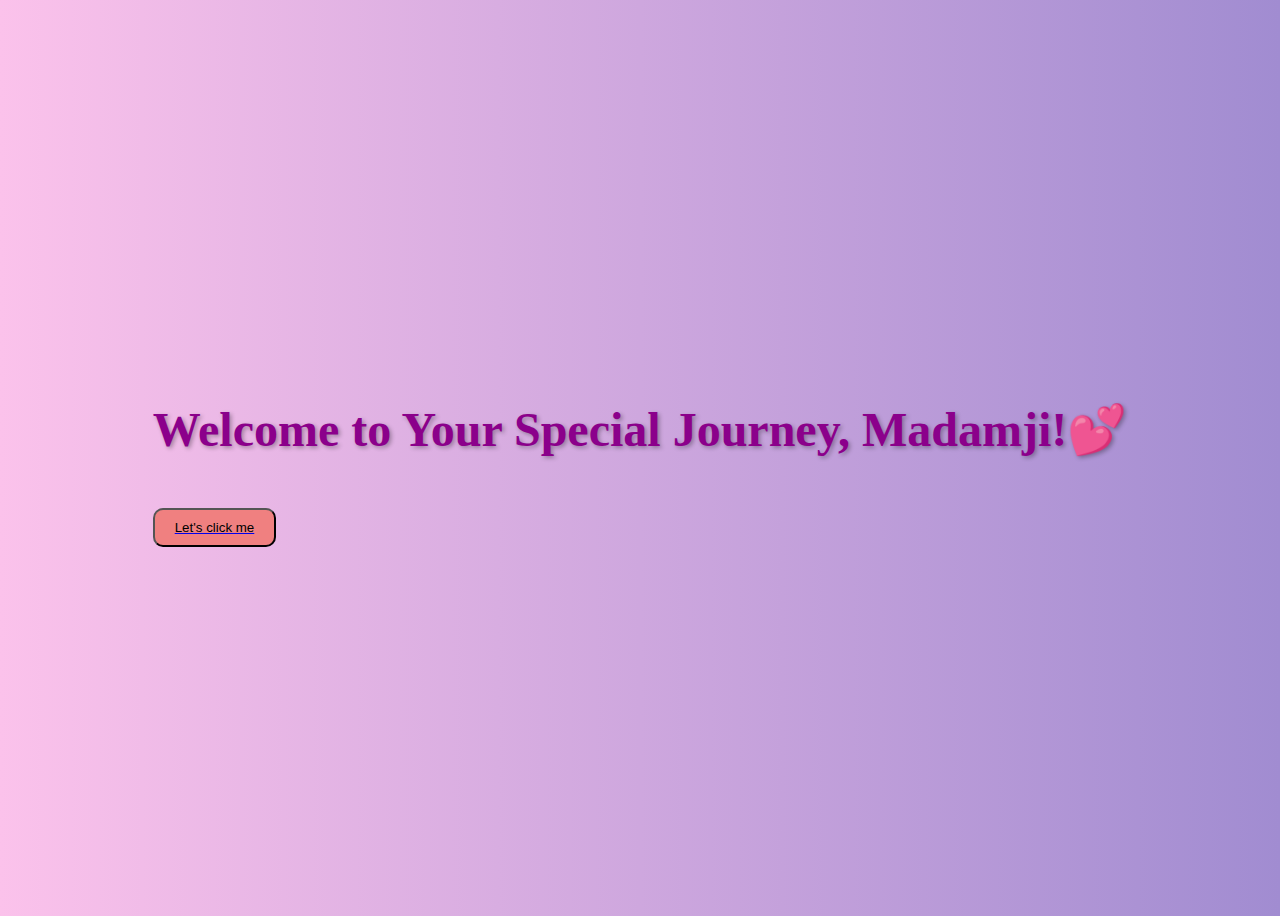
<file: index.html>
<!DOCTYPE html>
<html lang="en">
<head>
    <meta charset="UTF-8">
    <meta name="viewport" content="width=device-width, initial-scale=1.0">
    <title>The Beginning</title>
    <link rel="stylesheet" href="styles.css">
</head>
<body id="chapter1">
    <div class="intro-page">
        <h1>Welcome to Your Special Journey, Madamji!💕</h1>
        <a href="chapter2.html">
            <button class="start">Let's click me</button>
        </a>
       
    </div>
</body>
</html>
</file>
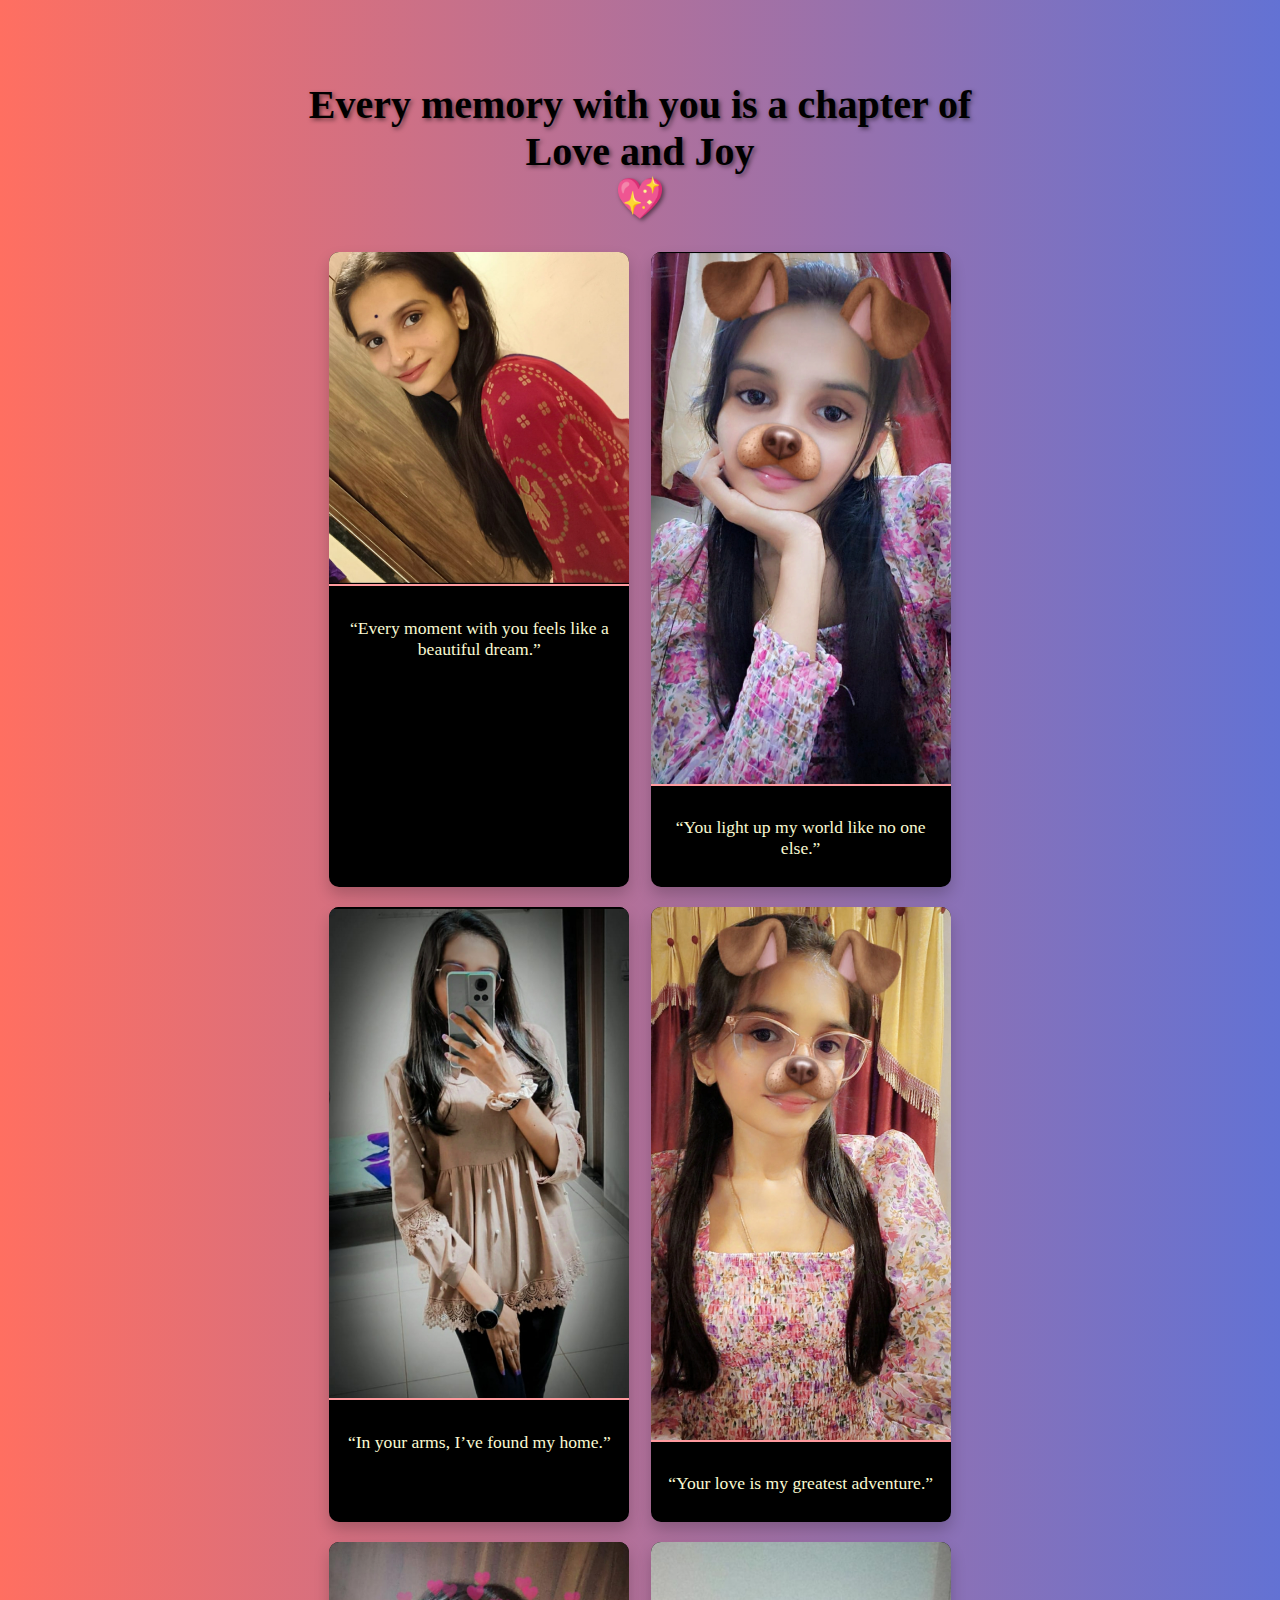
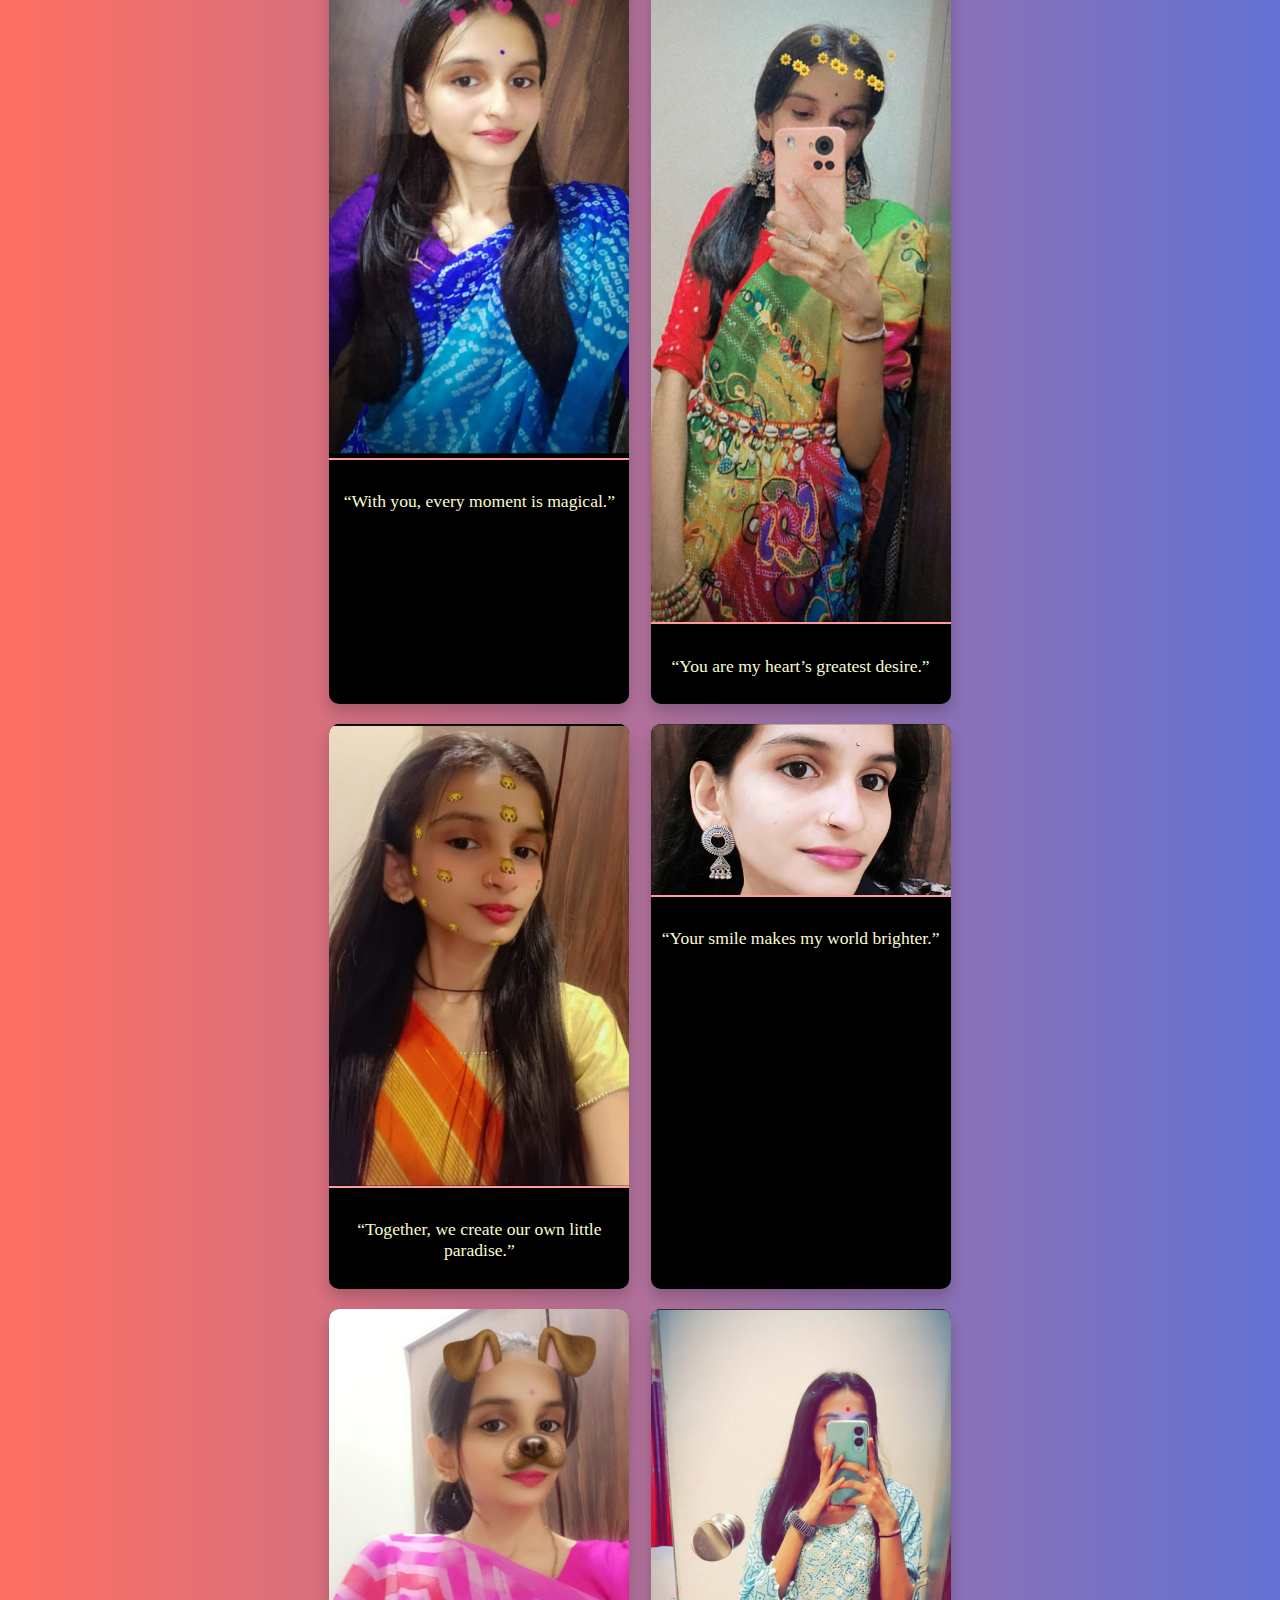
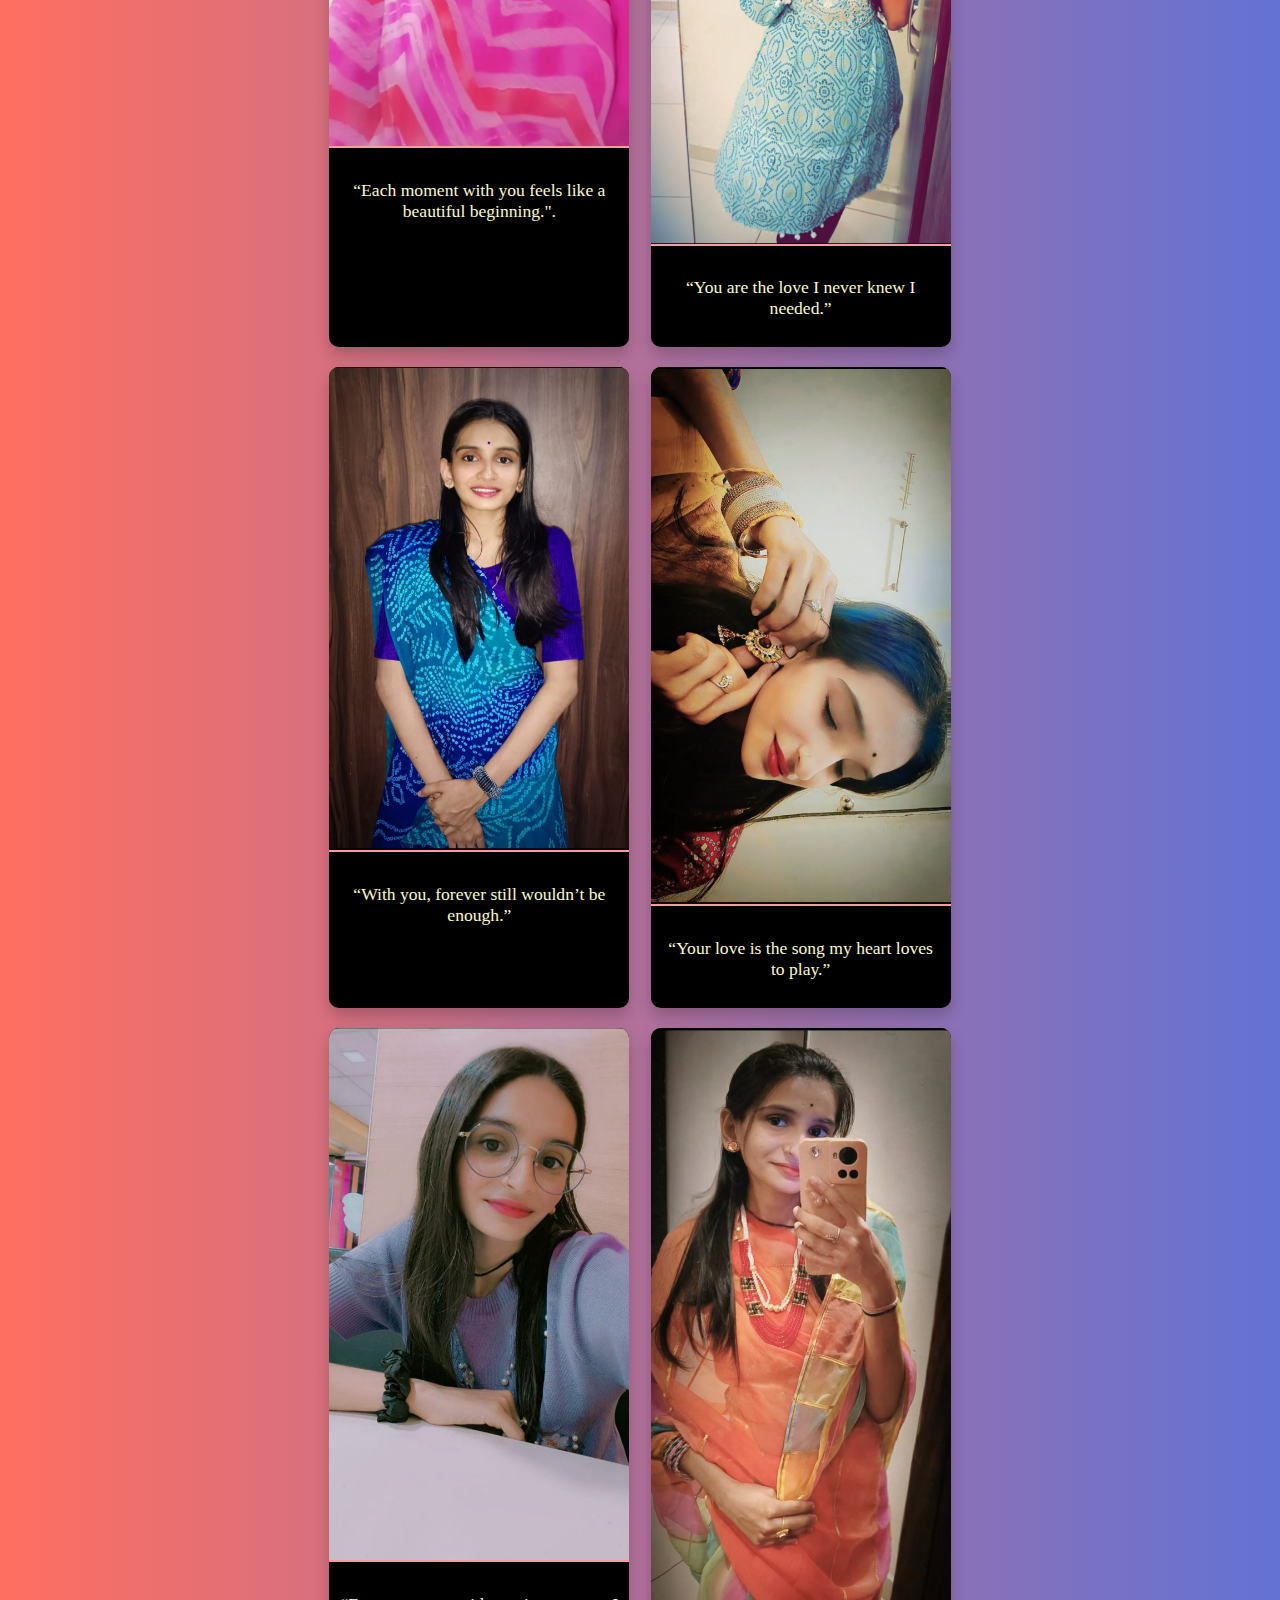
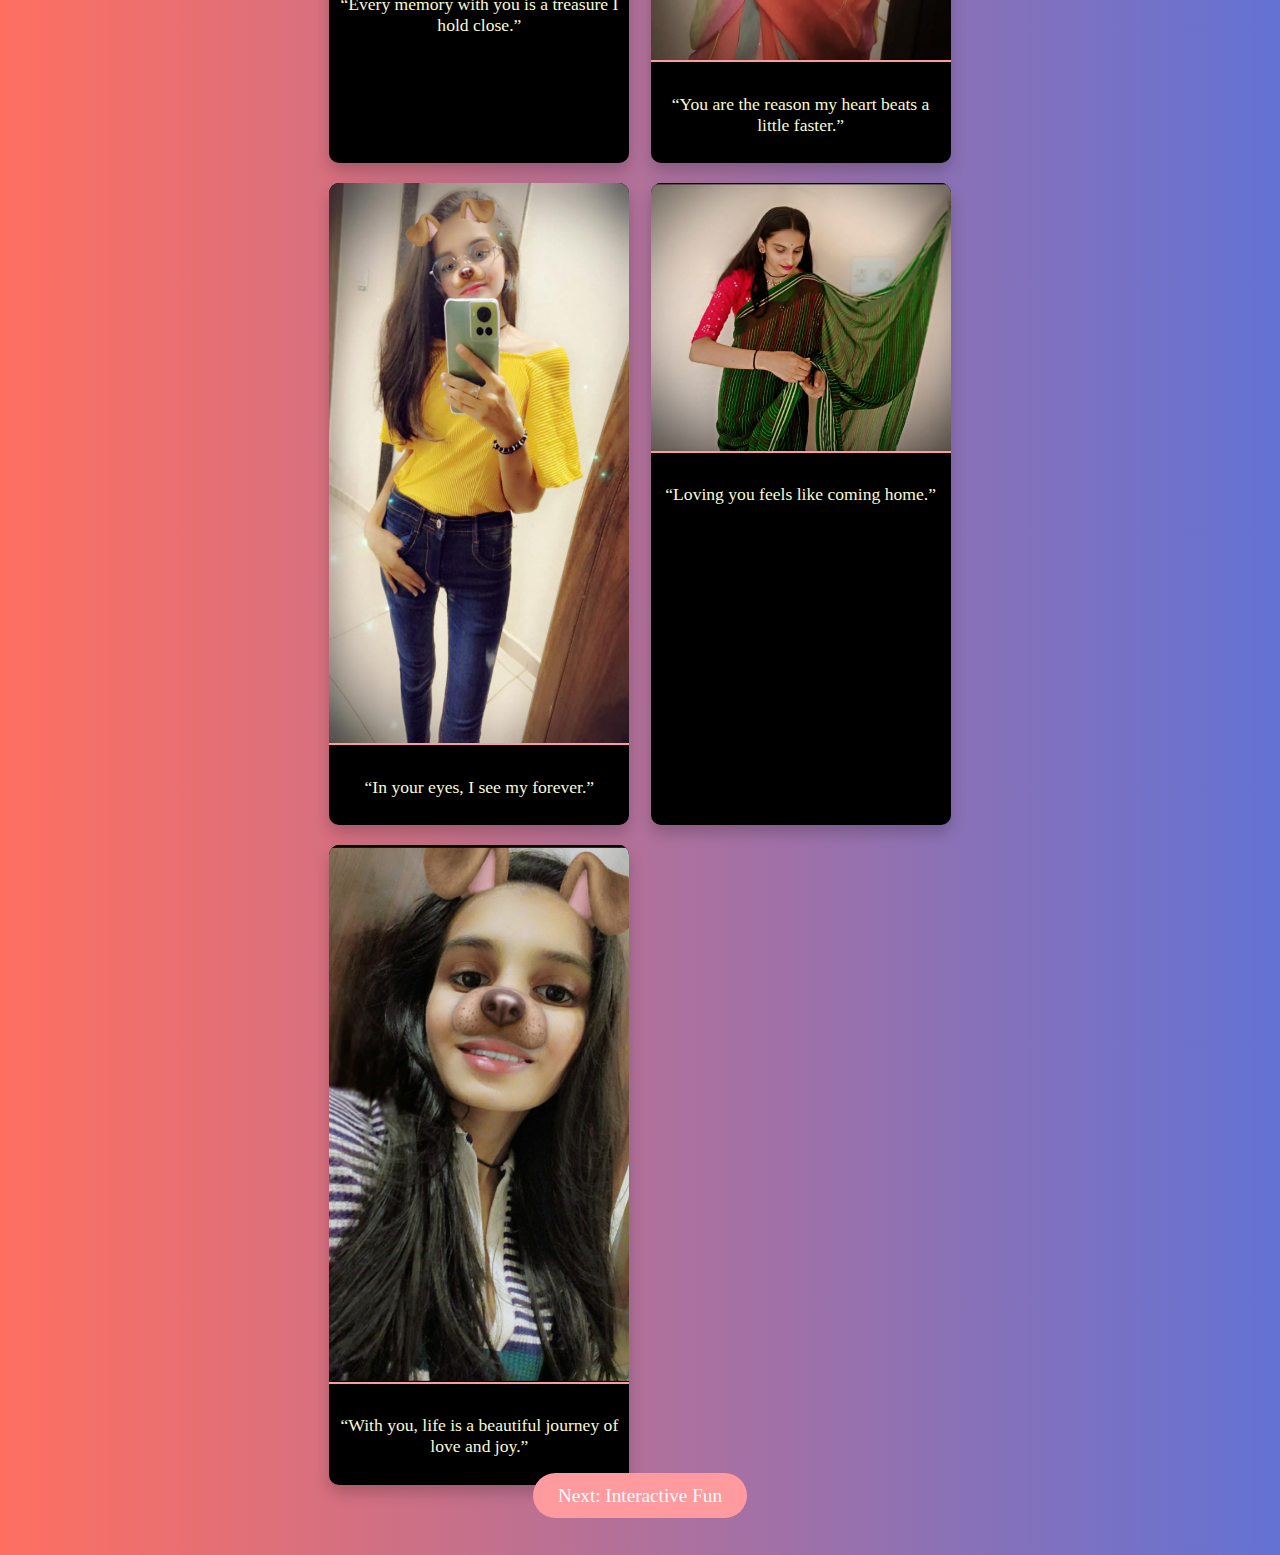
<file: chapter2.html>
<!DOCTYPE html>
<html lang="en">
<head>
    <meta charset="UTF-8">
    <meta name="viewport" content="width=device-width, initial-scale=1.0">
    <title>Memory Lane</title>
    <link rel="stylesheet" href="styles.css">
</head>
<body id="chapter2">
    <div class="memory-page">
        <h2>Every memory with you is a chapter of <br> Love and Joy <br> 💖</h2>
        <div class="image-gallery">

            <!-- Image 1 -->
            <div class="image-item">
                <img src="images/1.jpg" alt="Memory 1">
                <p class="romantic-line">“Every moment with you feels like a beautiful dream.”</p>
            </div>

            <!-- Image 2 -->
            <div class="image-item">
                <img src="images/2.jpg" alt="Memory 2">
                <p class="romantic-line">“You light up my world like no one else.”</p>
            </div>

            <!-- Image 3 -->
            <div class="image-item">
                <img src="images/3.jpg" alt="Memory 3">
                <p class="romantic-line">“In your arms, I’ve found my home.”</p>
            </div>

            <!-- Image 4 -->
            <div class="image-item">
                <img src="images/4.jpg" alt="Memory 4">
                <p class="romantic-line">“Your love is my greatest adventure.”</p>
            </div>

            <!-- Image 5 -->
            <div class="image-item">
                <img src="images/5.jpg" alt="Memory 5">
                <p class="romantic-line">“With you, every moment is magical.”</p>
            </div>

            <!-- Image 6 -->
            <div class="image-item">
                <img src="images/6.jpg" alt="Memory 6">
                <p class="romantic-line">“You are my heart’s greatest desire.”</p>
            </div>

            <!-- Image 7 -->
            <div class="image-item">
                <img src="images/7.jpg" alt="Memory 7">
                <p class="romantic-line">“Together, we create our own little paradise.”</p>
            </div>

            <!-- Image 8 -->
            <div class="image-item">
                <img src="images/8.jpg" alt="Memory 8">
                <p class="romantic-line">“Your smile makes my world brighter.”</p>
            </div>

            <!-- Image 9 -->
            <div class="image-item">
                <img src="images/9.jpg" alt="Memory 9">
                <p class="romantic-line">“Each moment with you feels like a beautiful beginning.".</p>
            </div>

            <!-- Image 10 -->
            <div class="image-item">
                <img src="images/10.jpg" alt="Memory 10">
                <p class="romantic-line">“You are the love I never knew I needed.”</p>
            </div>

            <!-- Image 11 -->
            <div class="image-item">
                <img src="images/11.jpg" alt="Memory 11">
                <p class="romantic-line">“With you, forever still wouldn’t be enough.”</p>
            </div>

            <!-- Image 12 -->
            <div class="image-item">
                <img src="images/12.jpg" alt="Memory 12">
                <p class="romantic-line">“Your love is the song my heart loves to play.”</p>
            </div>

            <!-- Image 13 -->
            <div class="image-item">
                <img src="images/13.jpg" alt="Memory 13">
                <p class="romantic-line">“Every memory with you is a treasure I hold close.”</p>
            </div>

            <!-- Image 14 -->
            <div class="image-item">
                <img src="images/14.jpg" alt="Memory 14">
                <p class="romantic-line">“You are the reason my heart beats a little faster.”</p>
            </div>

            <!-- Image 15 -->
            <div class="image-item">
                <img src="images/15.jpg" alt="Memory 15">
                <p class="romantic-line">“In your eyes, I see my forever.”</p>
            </div>

            <!-- Image 16 -->
            <div class="image-item">
                <img src="images/16.jpg" alt="Memory 16">
                <p class="romantic-line">“Loving you feels like coming home.”</p>
            </div>

            <!-- Image 17 -->
            <div class="image-item">
                <img src="images/17.jpg" alt="Memory 17">
                <p class="romantic-line">“With you, life is a beautiful journey of love and joy.”</p>
            </div>

        </div>
        <a href="chapter3.html" class="next-button">Next: Interactive Fun</a>
    </div>
</body>
</html>
</file>
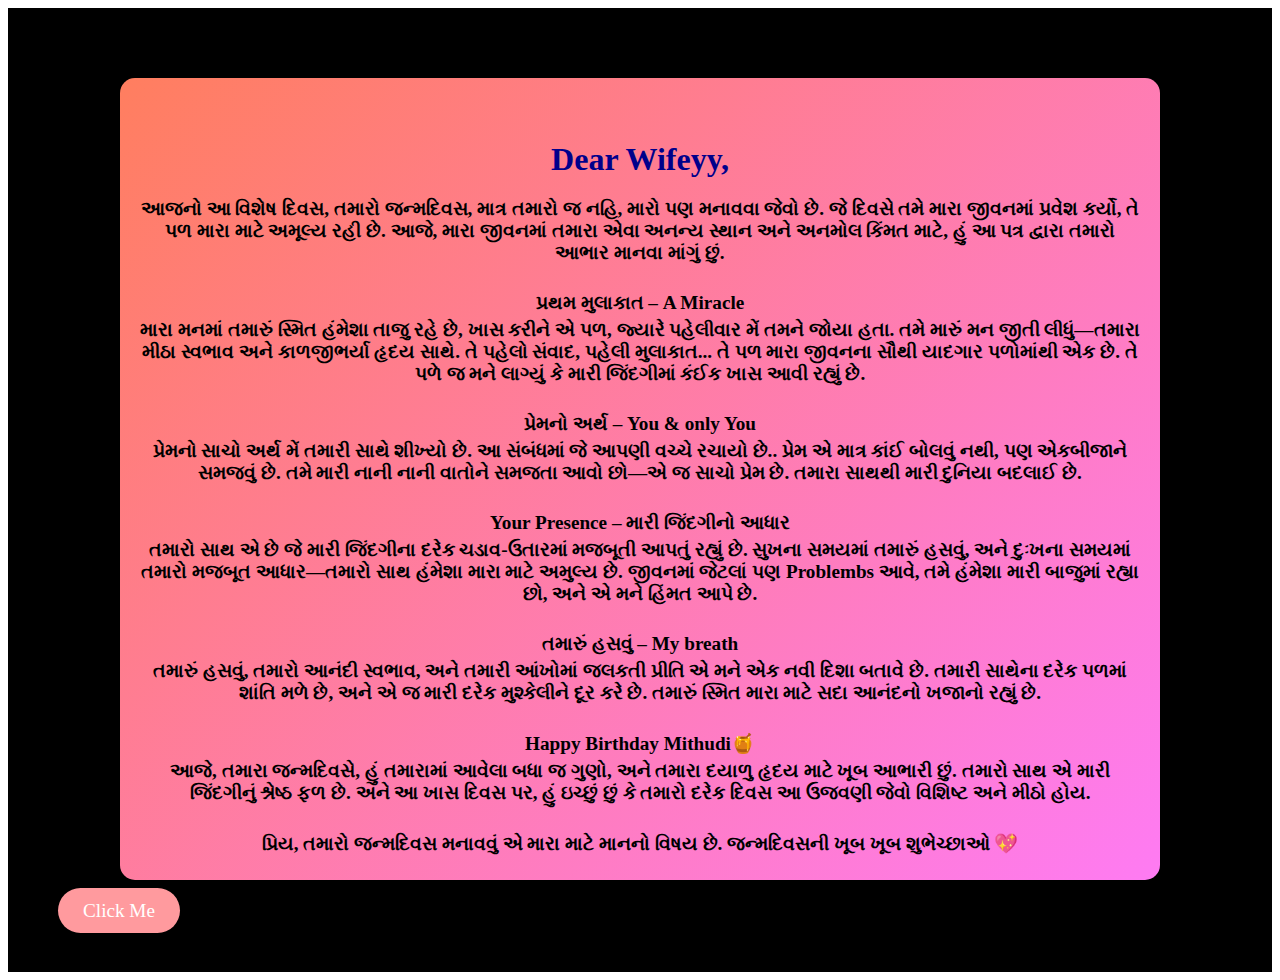
<file: chapter4.html>
<!DOCTYPE html>
<html lang="gu">
<head>
    <meta charset="UTF-8">
    <meta name="viewport" content="width=device-width, initial-scale=1.0">
    <title>પ્રિય પત્નીનો જન્મદિવસ</title>
    <link rel="stylesheet" href="styles.css">
</head>
<body>
    <div id="chapter4" class="story-chapter">
        <div class="birthday-card">
            <div class="card-content">
                <h4>Dear Wifeyy,</h4>
                <p>આજનો આ વિશેષ દિવસ, 
                    તમારો  જન્મદિવસ, માત્ર 
                    તમારો  જ નહિ, મારો પણ મનાવવા જેવો છે. જે દિવસે તમે મારા જીવનમાં પ્રવેશ કર્યો, તે પળ મારા માટે અમૂલ્ય રહી છે. આજે, મારા જીવનમાં તમારા એવા અનન્ય સ્થાન અને અનમોલ કિંમત માટે, હું આ પત્ર દ્વારા તમારો આભાર માનવા માંગું છું.</p>
                <br>
                <p><strong>પ્રથમ મુલાકાત – A Miracle</strong></p>
                <p>મારા મનમાં તમારું સ્મિત હંમેશા તાજુ રહે છે, ખાસ કરીને એ પળ, જ્યારે પહેલીવાર મેં તમને જોયા હતા. તમે મારું મન જીતી લીધું—તમારા મીઠા સ્વભાવ અને કાળજીભર્યા હૃદય સાથે. તે પહેલો સંવાદ,  પહેલી મુલાકાત... તે પળ મારા જીવનના સૌથી યાદગાર પળોમાંથી એક છે. તે પળે જ મને લાગ્યું કે મારી જિંદગીમાં કંઈક ખાસ આવી રહ્યું છે.</p>
                <br>
                <p><strong>પ્રેમનો અર્થ – You & only You</strong></p>
                <p>પ્રેમનો સાચો અર્થ મેં તમારી સાથે શીખ્યો છે. આ સંબંધમાં જે આપણી વચ્ચે રચાયો છે.. પ્રેમ એ માત્ર કાંઈ બોલવું નથી, પણ એકબીજાને સમજવું છે. તમે મારી નાની નાની વાતોને  સમજતા આવો છો—એ જ સાચો પ્રેમ છે. તમારા સાથથી મારી દુનિયા બદલાઈ છે.</p>
                <br>
                <p><strong>Your Presence – મારી જિંદગીનો આધાર</strong></p>
                <p>તમારો સાથ એ છે જે મારી જિંદગીના દરેક ચડાવ-ઉતારમાં મજબૂતી આપતું રહ્યું છે. સુખના સમયમાં તમારું હસવું, અને દુઃખના સમયમાં તમારો મજબૂત આધાર—તમારો સાથ હંમેશા મારા માટે અમુલ્ય છે. જીવનમાં જેટલાં પણ Problembs આવે, તમે હંમેશા મારી બાજુમાં રહ્યા છો, અને એ મને હિંમત આપે છે.</p>
                <br>
                <p><strong>તમારું હસવું – My breath</strong></p>
                <p>તમારું હસવું, તમારો આનંદી સ્વભાવ, અને તમારી આંખોમાં જલકતી પ્રીતિ એ મને એક નવી દિશા બતાવે છે. તમારી સાથેના દરેક પળમાં શાંતિ મળે છે, અને એ જ મારી દરેક મુશ્કેલીને દૂર કરે છે. તમારું સ્મિત મારા માટે સદા આનંદનો ખજાનો રહ્યું છે.</p>
                <br>
                
                <p><strong>Happy Birthday Mithudi🍯</strong></p>
                <p>આજે, તમારા જન્મદિવસે, હું તમારામાં આવેલા બધા જ ગુણો, અને તમારા દયાળુ હૃદય માટે ખૂબ આભારી છું. તમારો  સાથ એ મારી જિંદગીનું શ્રેષ્ઠ ફળ છે. અને આ ખાસ દિવસ પર, હું ઇચ્છું છું કે તમારો દરેક દિવસ આ ઉજવણી જેવો વિશિષ્ટ અને મીઠો હોય. </p>
                <br>
                <p>પ્રિય, તમારો જન્મદિવસ મનાવવું એ મારા માટે માનનો વિષય છે. જન્મદિવસની ખૂબ ખૂબ શુભેચ્છાઓ 💖</p>
            </div>
        </div>
        
        <a href="final.html" class="next-button">Click Me</a>
    </div>
    
</body>
</html>
</file>
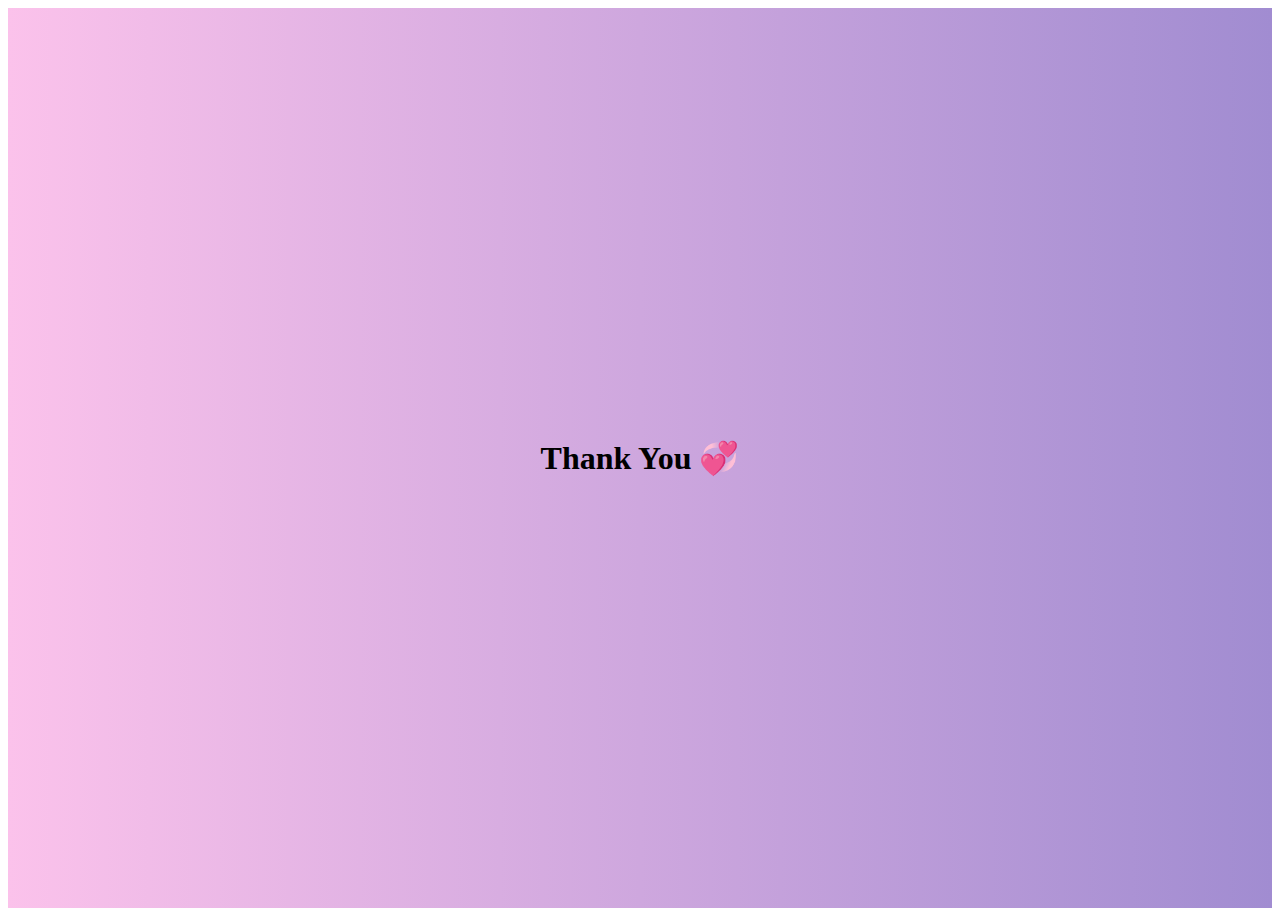
<file: final.html>
<!DOCTYPE html>
<html lang="en">
<head>
    <meta charset="UTF-8">
    <meta name="viewport" content="width=device-width, initial-scale=1.0">
    <title>Thank You</title>
    <style>
        .final {
            background: linear-gradient(to right, #fbc2eb, #a18cd1);
            height: 100vh;
            display: flex;
            justify-content: center;
            align-items: center;
        }
        h3 {
            font-size: 2em;
            color: black;
        }
    </style>
</head>
<body>

    <div class="final">
        <h3>Thank You 💞</h3>
    </div>
    
</body>
</html>
</file>
<file: styles.css>
/* Chapter 1 */
#chapter1 {
    background: linear-gradient(to right, #fbc2eb, #a18cd1);
    height: 100vh;
    display: flex;
    flex-direction: column;
    justify-content: center;
    align-items: center;
}

#chapter1 .intro-page h1 {
    font-size: 3rem;
    color: darkmagenta;
    text-shadow: 2px 2px 4px rgba(0, 0, 0, 0.3);
}

#chapter1 .intro-page p {
    color: white;
    font-size: 1.2rem;
}

.start {
    background-color: lightcoral;
    margin-top: 50px;
    display: flex;
    justify-content: center;
    padding: 10px 20px;
    border-radius: 10px;
    cursor: pointer;
}

/* Chapter 2 */
#chapter2 {
    background: linear-gradient(to right, #ff6f61, #394cc8c9); /* Gradient background */
    min-height: 100vh; /* Allow content to expand */
    display: flex;
    flex-direction: column;
    align-items: center;
    text-align: center;
    color: white;
    padding: 20px;
    overflow-y: auto; /* Enable scrolling */
}

#chapter2 h2 {
    font-size: 2.5rem;
    margin-bottom: 20px;
    text-shadow: 2px 2px 4px rgba(0, 0, 0, 0.5);
    color: black;
    margin-bottom: 30px;
}

.memory-page {
    text-align: center;
    padding: 20px;
}

.image-gallery {
    display: grid;
    grid-template-columns: repeat(auto-fit, minmax(250px, 1fr));
    grid-gap: 20px;
    justify-items: center;
    padding: 0 20px;
}

.image-item {
    background: #000;
    border-radius: 10px;
    overflow: hidden;
    transition: transform 0.3s ease, box-shadow 0.3s ease;
    box-shadow: 0 8px 15px rgba(0, 0, 0, 0.2);
    max-width: 300px;
    color: #333;
}

.image-item:hover {
    transform: translateY(-10px);
    box-shadow: 0 12px 20px rgba(0, 0, 0, 0.3);
}

.image-item img {
    width: 100%;
    height: auto;
    object-fit: cover;
    border-bottom: 2px solid #ff9a9e;
}

.romantic-line {
    padding: 10px;
    font-size: 1.1rem;
    color: lightgoldenrodyellow;
}

/* Button Style */
.next-button {
    margin-top: 100px;
    background-color: #ff9a9e;
    color: white;
    padding: 12px 25px;
    border-radius: 30px;
    font-size: 1.2rem;
    text-decoration: none;
    transition: background-color 0.3s ease;
}

.next-button:hover {
    background-color: #ff6f91;
}

/* Mobile Responsive */
@media (max-width: 768px) {
    h2 {
        font-size: 2rem;
    }

    .image-gallery {
        grid-template-columns: repeat(auto-fit, minmax(200px, 1fr));
    }

    .romantic-line {
        font-size: 1rem;
    }
}

@media (max-width: 480px) {
    h2 {
        font-size: 1.5rem;
    }

    .image-item {
        max-width: 100%;
    }

    .romantic-line {
        font-size: 0.9rem;
    }
}

/* Chapter 3 */
#chapter3 {
    background-image: url("https://img.pikbest.com/background/20220119/valentine-27s-day-0214-love-balloons-white-simple-background_6228593.jpg!sw800");
    min-height: 50vh;
    display: flex;
    flex-direction: column;
    align-items: center;
    text-align: center;
    color: black;
    padding: 20px;
    overflow-y: auto;
    margin-top: 30px;
    height: auto;
}

.story-page {
    max-width: 800px;
    width: 100%;
  
    
    
   
}

.cake-cutting {
    text-align: center;
    margin: 100px 0;

}

.cake {
    width: 300px;
    transition: transform 0.3s ease;
}

#cutCakeBtn {
    margin-top: 15px;
    padding: 10px 20px;
    background-color: #ffda79;
    color: #000;
    border: none;
    border-radius: 5px;
    cursor: pointer;
    font-size: 1rem;
    transition: background-color 0.3s;
}

#cutCakeBtn:hover {
    background-color: #ffd24d;
}

.hidden {
    display: none;
}

#message {
    margin-top: 15px;
    font-size: 1.5rem;
    color: #ff5f5f;
}

#balloonContainer {
    position: relative;
    height: 400px;
    overflow: hidden;
    width: 100%;
    display: flex;
    justify-content: center;
    align-items: flex-end;
    pointer-events: none;
}

.balloon {
    position: absolute;
    width: 50px;
    animation: float 6s linear infinite;
}

@keyframes float {
    0% { transform: translateY(0); }
    100% { transform: translateY(-500px); }
}

@media (max-width: 600px) {
    h2 {
        font-size: 2rem;
    }

    .cake {
        width: 80%;
    }

    #cutCakeBtn {
        font-size: 0.9rem;
    }
}

/* Chapter 4 */
#chapter4 {
    background-color: #000;
    padding: 50px;
}

.birthday-card {
    background: linear-gradient(135deg, #ff7e5f, #fe7bf3);
    border-radius: 15px;
    padding: 20px;
    max-width: 1000px;
    margin: 20px auto;
    box-shadow: 0 4px 15px rgba(0, 0, 0, 0.2);
    text-align: center;
    color: #000;
    font-weight: bold;
}

.card-content h4 {
    font-size: 2rem;
    margin-bottom: 20px;
    color: darkblue;
}

.card-content p {
    font-size: 1.2rem;
    margin: 5px 0;
}

/* Float Animation */
@keyframes pop {
    0% { transform: scale(0); opacity: 0; }
    100% { transform: scale(1); opacity: 1; }
}
</file>
